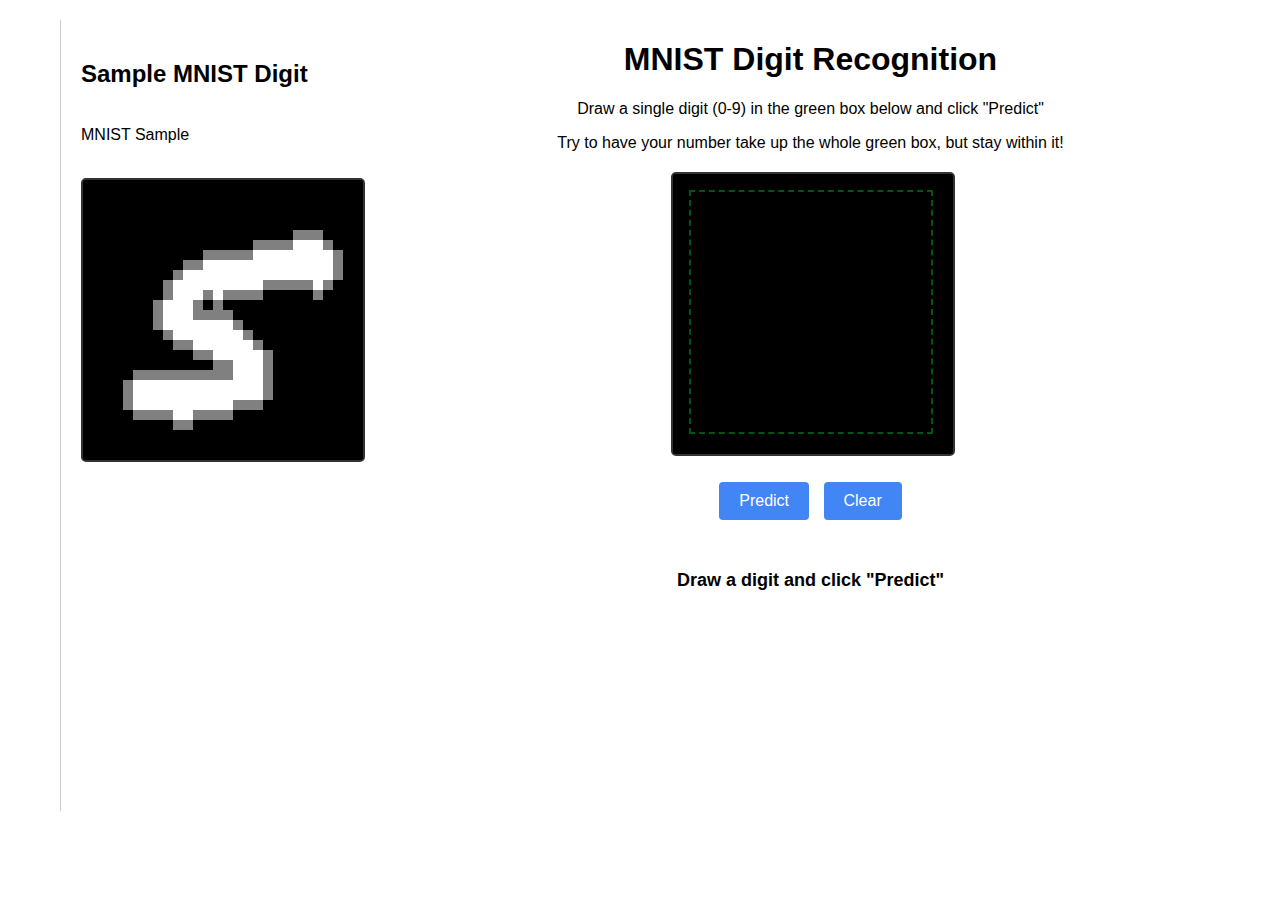
<file: oldwebapp/index.html>
<!DOCTYPE html>
<html lang="en">
<head>
    <meta charset="UTF-8">
    <meta name="viewport" content="width=device-width, initial-scale=1.0">
    <title>MNIST Digit Recognition</title>
    <link rel="stylesheet" href="styles.css">
</head>
<body>
    <div class="sidebar">
        <h2>Sample MNIST Digit</h2>
        <p style="white-space: pre-line;">
            MNIST Sample
            
            </p>
        <canvas id="sample-canvas" width="280" height="280"></canvas>
    </div>
    
    <div class="main-content">
        <h1>MNIST Digit Recognition</h1>
        <p>Draw a single digit (0-9) in the green box below and click "Predict"</p>
        <p>Try to have your number take up the whole green box, but stay within it!</p>
        
        <div id="canvas-container">
            <canvas id="digit-canvas" width="280" height="280"></canvas>
            <div id="bounding-box"></div>
        </div>
        
        <div>
            <button class="button" id="predict-btn">Predict</button>
            <button class="button" id="clear-btn">Clear</button>
        </div>
        
        <div class="loading" id="loading">
            <div class="spinner"></div>
            <p>Predicting...</p>
        </div>
        
        <div id="prediction-container">
            <div id="result">Draw a digit and click "Predict"</div>
            
            <div class="probability-bars" id="probability-bars">
                <!-- Bars will be generated dynamically -->
            </div>
        </div>
    </div>
    
    <script src="script.js"></script>
</body>
</html>
</file>
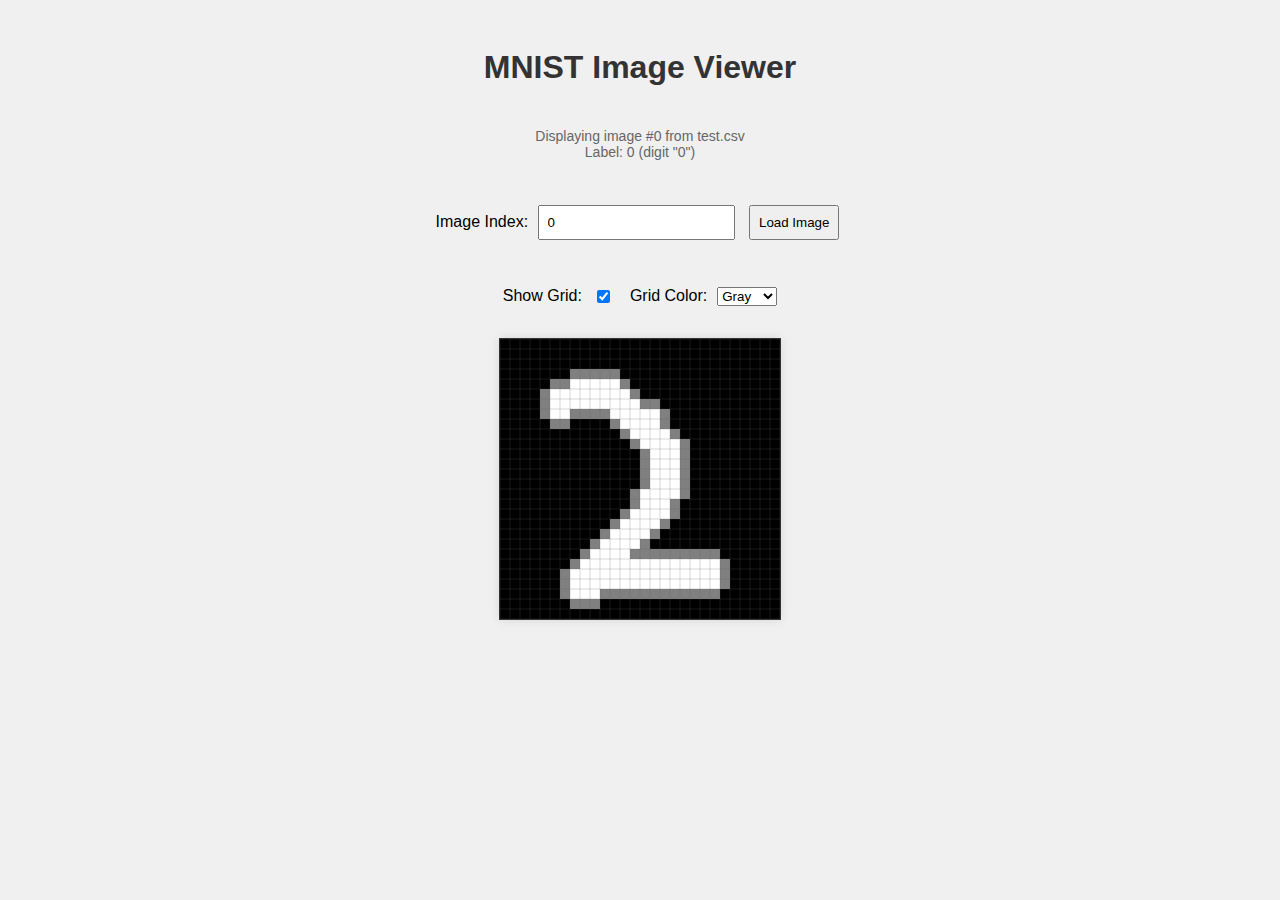
<file: auxillary/sample.html>
<!DOCTYPE html>
<html lang="en">
<head>
    <meta charset="UTF-8">
    <meta name="viewport" content="width=device-width, initial-scale=1.0">
    <title>MNIST Image Viewer</title>
    <style>
        body {
            font-family: Arial, sans-serif;
            display: flex;
            flex-direction: column;
            align-items: center;
            justify-content: center;
            padding: 20px;
            background-color: #f0f0f0;
        }
        .container {
            display: flex;
            flex-direction: column;
            align-items: center;
            gap: 20px;
        }
        canvas {
            border: 1px solid #333;
            box-shadow: 0 0 10px rgba(0, 0, 0, 0.1);
            background-color: black;
        }
        h1 {
            color: #333;
        }
        .info {
            font-size: 14px;
            color: #666;
            max-width: 600px;
            text-align: center;
            margin-bottom: 20px;
        }
        .controls {
            margin-bottom: 20px;
        }
        input, button {
            padding: 8px;
            margin: 5px;
        }
        .options {
            display: flex;
            align-items: center;
            margin-bottom: 10px;
        }
        .options label {
            margin-right: 10px;
        }
    </style>
</head>
<body>
    <div class="container">
        <h1>MNIST Image Viewer</h1>
        <div class="info">
            Displaying image #0 from test.csv<br>
            Label: 0 (digit "0")
        </div>
        <div class="controls">
            <form action="" method="get">
                <label for="image_index">Image Index:</label>
                <input type="number" id="image_index" name="n" min="0" value="0">
                <button type="submit">Load Image</button>
            </form>
        </div>
        <div class="options">
            <label for="show_grid">Show Grid:</label>
            <input type="checkbox" id="show_grid" checked>
            
            <label for="grid_color" style="margin-left: 15px;">Grid Color:</label>
            <select id="grid_color">
                <option value="rgba(100, 100, 100, 0.5)">Gray</option>
                <option value="rgba(0, 100, 200, 0.5)">Blue</option>
                <option value="rgba(200, 50, 50, 0.5)">Red</option>
                <option value="rgba(0, 150, 0, 0.5)">Green</option>
            </select>
        </div>
        <canvas id="imageCanvas" width="280" height="280"></canvas>
    </div>

    <script>
        document.addEventListener('DOMContentLoaded', function() {
            const canvas = document.getElementById('imageCanvas');
            const ctx = canvas.getContext('2d');
            const showGridCheckbox = document.getElementById('show_grid');
            const gridColorSelect = document.getElementById('grid_color');
            
            const pixelValues = [0,0,0,0,0,0,0,0,0,0,0,0,0,0,0,0,0,0,0,0,0,0,0,0,0,0,0,0,0,0,0,0,0,0,0,0,0,0,0,0,0,0,0,0,0,0,0,0,0,0,0,0,0,0,0,0,0,0,0,0,0,0,0,0,0,0,0,0,0,0,0,0,0,0,0,0,0,0,0,0,0,0,0,0,0,0,0,0,0,0,0,128,128,128,128,128,0,0,0,0,0,0,0,0,0,0,0,0,0,0,0,0,0,0,0,0,0,128,128,255,255,255,255,255,128,0,0,0,0,0,0,0,0,0,0,0,0,0,0,0,0,0,0,0,128,255,255,255,255,255,255,255,255,128,0,0,0,0,0,0,0,0,0,0,0,0,0,0,0,0,0,0,128,255,255,255,255,255,255,255,255,255,128,128,0,0,0,0,0,0,0,0,0,0,0,0,0,0,0,0,128,255,255,128,128,128,128,255,255,255,255,255,128,0,0,0,0,0,0,0,0,0,0,0,0,0,0,0,0,128,128,0,0,0,0,128,255,255,255,255,128,0,0,0,0,0,0,0,0,0,0,0,0,0,0,0,0,0,0,0,0,0,0,0,128,255,255,255,255,128,0,0,0,0,0,0,0,0,0,0,0,0,0,0,0,0,0,0,0,0,0,0,0,128,255,255,255,255,128,0,0,0,0,0,0,0,0,0,0,0,0,0,0,0,0,0,0,0,0,0,0,0,128,255,255,255,128,0,0,0,0,0,0,0,0,0,0,0,0,0,0,0,0,0,0,0,0,0,0,0,128,255,255,255,128,0,0,0,0,0,0,0,0,0,0,0,0,0,0,0,0,0,0,0,0,0,0,0,128,255,255,255,128,0,0,0,0,0,0,0,0,0,0,0,0,0,0,0,0,0,0,0,0,0,0,0,128,255,255,255,128,0,0,0,0,0,0,0,0,0,0,0,0,0,0,0,0,0,0,0,0,0,0,128,255,255,255,255,128,0,0,0,0,0,0,0,0,0,0,0,0,0,0,0,0,0,0,0,0,0,0,128,255,255,255,128,0,0,0,0,0,0,0,0,0,0,0,0,0,0,0,0,0,0,0,0,0,0,128,255,255,255,255,128,0,0,0,0,0,0,0,0,0,0,0,0,0,0,0,0,0,0,0,0,0,128,255,255,255,255,128,0,0,0,0,0,0,0,0,0,0,0,0,0,0,0,0,0,0,0,0,0,128,255,255,255,255,128,0,0,0,0,0,0,0,0,0,0,0,0,0,0,0,0,0,0,0,0,0,128,255,255,255,255,128,0,0,0,0,0,0,0,0,0,0,0,0,0,0,0,0,0,0,0,0,0,128,255,255,255,255,128,128,128,128,128,128,128,128,128,0,0,0,0,0,0,0,0,0,0,0,0,0,128,255,255,255,255,255,255,255,255,255,255,255,255,255,255,128,0,0,0,0,0,0,0,0,0,0,0,128,255,255,255,255,255,255,255,255,255,255,255,255,255,255,255,128,0,0,0,0,0,0,0,0,0,0,0,128,255,255,255,255,255,255,255,255,255,255,255,255,255,255,255,128,0,0,0,0,0,0,0,0,0,0,0,128,255,255,255,128,128,128,128,128,128,128,128,128,128,128,128,0,0,0,0,0,0,0,0,0,0,0,0,0,128,128,128,0,0,0,0,0,0,0,0,0,0,0,0,0,0,0,0,0,0,0,0,0,0,0,0,0,0,0,0,0,0,0,0,0,0,0,0,0,0,0,0,0,0,0,0,0];
            
            const width = 28;
            const height = 28;
            const scale = 10;
            
            function drawImage() {
                // Clear the canvas
                ctx.clearRect(0, 0, canvas.width, canvas.height);
                
                // First draw the pixel data
                for (let y = 0; y < height; y++) {
                    for (let x = 0; x < width; x++) {
                        const pixelIndex = y * width + x;
                        const pixelValue = parseInt(pixelValues[pixelIndex]);
                        
                        const color = pixelValue;
                        ctx.fillStyle = `rgb(${color}, ${color}, ${color})`;
                        
                        ctx.fillRect(x * scale, y * scale, scale, scale);
                    }
                }
                
                // Draw the grid if checkbox is checked
                if (showGridCheckbox.checked) {
                    drawGrid();
                }
            }
            
            function drawGrid() {
                const gridColor = gridColorSelect.value;
                ctx.strokeStyle = gridColor;
                ctx.lineWidth = 0.5;
                
                // Draw vertical lines
                for (let x = 0; x <= width; x++) {
                    ctx.beginPath();
                    ctx.moveTo(x * scale, 0);
                    ctx.lineTo(x * scale, height * scale);
                    ctx.stroke();
                }
                
                // Draw horizontal lines
                for (let y = 0; y <= height; y++) {
                    ctx.beginPath();
                    ctx.moveTo(0, y * scale);
                    ctx.lineTo(width * scale, y * scale);
                    ctx.stroke();
                }
            }
            
            // Initial draw
            drawImage();
            
            // Add event listeners for UI controls
            showGridCheckbox.addEventListener('change', drawImage);
            gridColorSelect.addEventListener('change', drawImage);
        });
    </script>
</body>
</html>
</file>
<file: oldwebapp/styles.css>
/* styles.css - MNIST Digit Recognition App Styles */

/* Main layout styles */
body {
    font-family: Arial, sans-serif;
    max-width: 1200px;
    margin: 0 auto;
    padding: 20px;
    display: flex;
    flex-wrap: wrap;
}

.main-content {
    flex: 1;
    min-width: 400px;
    text-align: center;
    padding-right: 20px;
}

.sidebar {
    width: 300px;
    padding: 20px;
    border-left: 1px solid #ccc;
    margin-left: 20px;
}

/* Canvas styles */
#canvas-container {
    margin: 20px auto;
    position: relative;
    width: 280px;
    height: 280px;
}

#digit-canvas {
    border: 2px solid #333;
    border-radius: 5px;
    cursor: crosshair;
    background-color: black;
    width: 280px;
    height: 280px;
}

#sample-canvas {
    border: 2px solid #333;
    border-radius: 5px;
    background-color: black;
    width: 280px;
    height: 280px;
}

#bounding-box {
    position: absolute;
    border: 2px dashed #015516;
    pointer-events: none;
    top: 50%;
    left: 50%;
    transform: translate(-50%, -50%);
    width: 240px;
    height: 240px;
}

/* Button styles */
.button {
    padding: 10px 20px;
    margin: 10px 5px;
    border: none;
    border-radius: 4px;
    background-color: #4285f4;
    color: white;
    font-size: 16px;
    cursor: pointer;
    transition: background-color 0.3s;
}

.button:hover {
    background-color: #3367d6;
}

/* Results display */
#result {
    margin-top: 20px;
    font-size: 18px;
    font-weight: bold;
}

#prediction-container {
    display: flex;
    flex-direction: column;
    align-items: center;
    margin-top: 20px;
}

.probability-bars {
    display: flex;
    justify-content: center;
    align-items: flex-end;
    height: 200px;
    width: 100%;
    max-width: 500px;
    margin-top: 20px;
}

.bar {
    width: 30px;
    margin: 0 5px;
    background-color: #4285f4;
    transition: height 0.3s;
}

.bar-label {
    margin-top: 5px;
    font-weight: bold;
}

/* Loading indicator */
.loading {
    display: none;
    margin: 20px auto;
}

.spinner {
    border: 4px solid rgba(0, 0, 0, 0.1);
    width: 36px;
    height: 36px;
    border-radius: 50%;
    border-left-color: #4285f4;
    animation: spin 1s linear infinite;
    margin: 0 auto;
}

@keyframes spin {
    0% { transform: rotate(0deg); }
    100% { transform: rotate(360deg); }
}

/* Responsive adjustments */
@media (max-width: 768px) {
    body {
        flex-direction: column;
    }
    
    .main-content, .sidebar {
        width: 100%;
        padding: 0;
        margin: 0;
    }
    
    .sidebar {
        border-left: none;
        border-top: 1px solid #ccc;
        margin-top: 20px;
        padding-top: 20px;
    }
}
</file>
